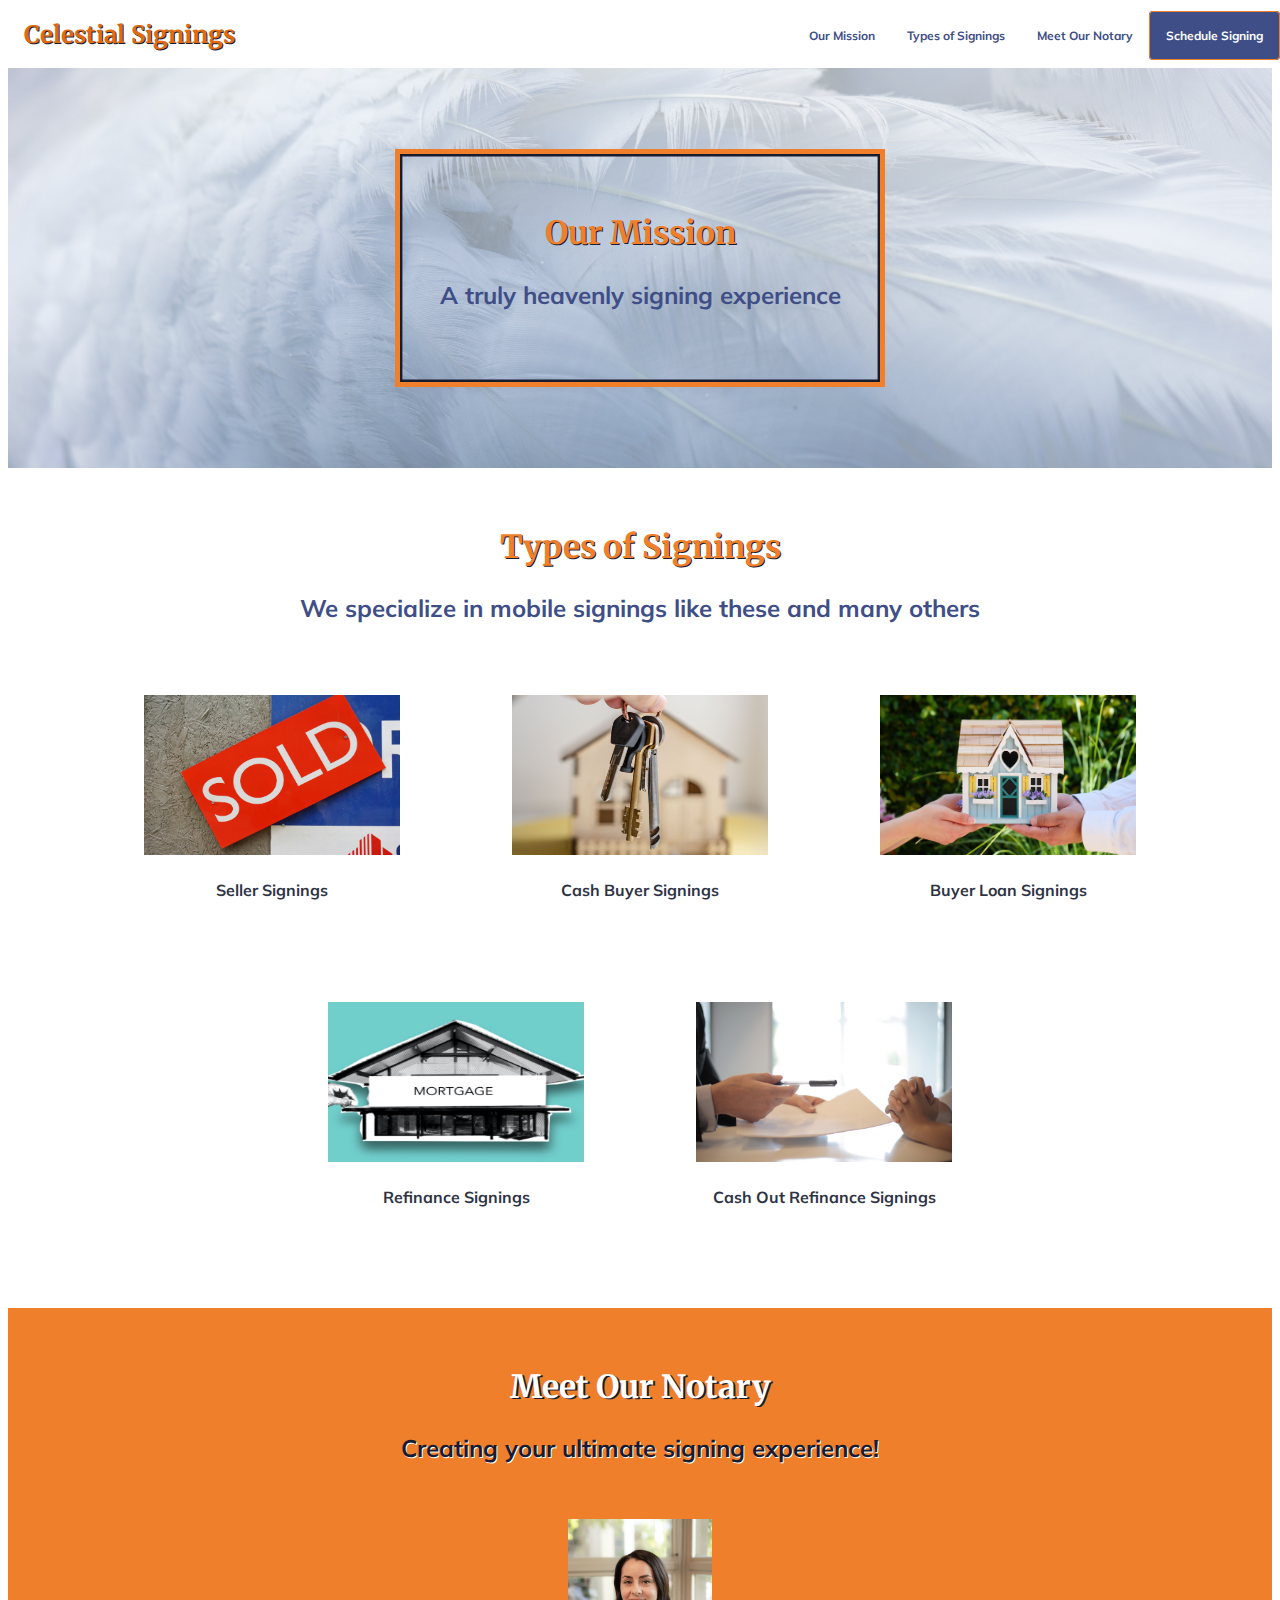
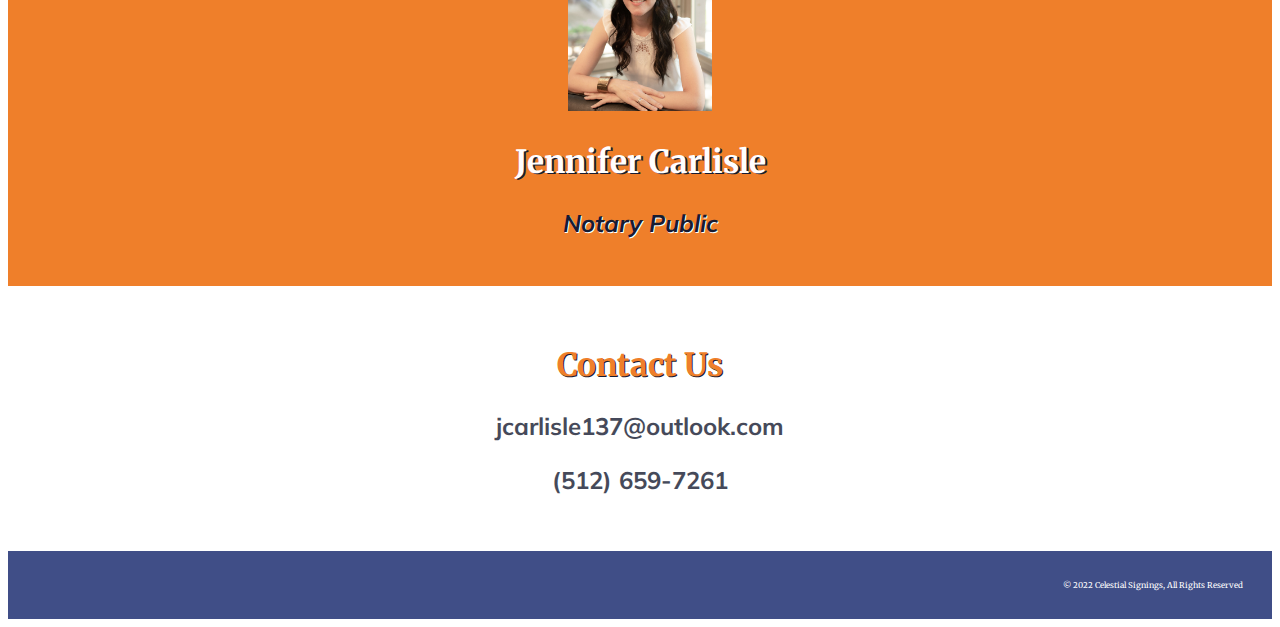
<file: CelestialSignings/index.html>
<!DOCTYPE html>

<html>

<head>
  <link href="https://fonts.googleapis.com/css?family=Merriweather|Muli:300" rel="stylesheet">
  <link rel="shortcut icon" href="favicon.ico" type="image/x-icon">
  <link rel="stylesheet" href="./Resources/CSS/styles.css" type="text/css">
  <meta name="viewport" content="width=device-width, initial-scale=1.0">  
  <meta charset="UTF-8">
</head>

<body>

  <!-- Header -->
  <header>
    <nav class="navbar">
      <div class="desktop-logo">
        <a href="index.html"><h1>Celestial Signings</h1></a>
      </div>
      <div class="desktop">
        <ul>
          <li><a href="#mission">Our Mission</a></li>
          <li><a href="#types-of-signings">Types of Signings</a></li>
          <li><a href="#notary-section">Meet Our Notary</a></li>
          <li><a href="#" class="button">Schedule Signing</a></li>
        </ul>
      </div>
    </nav>
  </header>

  <!-- Main Content -->
  <div class="main-content">

    <!-- Mission Section -->
    <div class="section">
      <div id="mission">
        <div class="mission-container">
          <div class="content-center">
            <h2 class="cursive">Our Mission</h2>
            <h3 class="striking">A truly heavenly signing experience</h3>
          </div>
        </div>
      </div>
    </div>

    <!-- Types of Signings Section -->
    <div class="section">
      <div id="types-of-signings">
        <div class="content-center">
          <h2 class="cursive">Types of Signings</h2>
          <h3 class="striking">We specialize in mobile signings like these and many others</h3>

        <div class="signings-container">
          <div class="signing">
            <figure class="image-container">
              <img src="./Resources/Images/Sold.jpg" /><figcaption><h4>Seller Signings</h4></figcaption>
            </figure>          
          </div>
          <div class="signing">
              <figure class="image-container">
                <img src="./Resources/Images/Keys2.jpg" /><figcaption><h4>Cash Buyer Signings</h4></figcaption>
              </figure>              
          </div>
          <div class="signing">
              <figure class="image-container">
                <img src="./Resources/Images/Home.jpg" /><figcaption><h4>Buyer Loan Signings</h4></figcaption>
              </figure>
          </div>
          <div class="signing">
              <figure class="image-container">
                <img src="./Resources/Images/Mortgage2.jpg" /><figcaption><h4>Refinance Signings</h4></figcaption>
              </figure>
          </div>
          <div class="signing">
              <figure class="image-container">
                <img src="./Resources/Images/Pen.jpg" /><figcaption><h4>Cash Out Refinance Signings</h4></figcaption>
              </figure>
          </div>
        </div>
      </div>
    </div>

     <!-- Notary Section -->
    <div class="section">
      <div id="notary-section">
        <div class="notary-section-content">
          <div class="content-center">
            <h2>Meet Our Notary</h2>
            <h3>Creating your ultimate signing experience!</h3>
          </div>
          <div class="images-container">
            <div class="notary-image-container">
              <img src="./Resources/Images/JenniferCarlise-4.jpg" />
            </div>
            <div class="content">
              <h2>Jennifer Carlisle</h2>
              <h3><em>Notary Public</h3></em></h3>
            </div>
          </div>
        </div>
      </div>
    </div>

    <!-- Contact Information -->
    <div class="section">
      <div id="contact-information-section">
        <div class="content-center">
          <h2>Contact Us</h2>
          <h3>jcarlisle137@outlook.com</h3>
          <h3>(512) 659-7261</h3>
        </div>
      </div>
    </div>
  </div>

  <!-- Footer -->
  <footer>
    <div class="footer">
      <span class="copyright">© 2022  Celestial Signings, All Rights Reserved</span>
    </div>
  </footer>
</body>

</html>
</file>
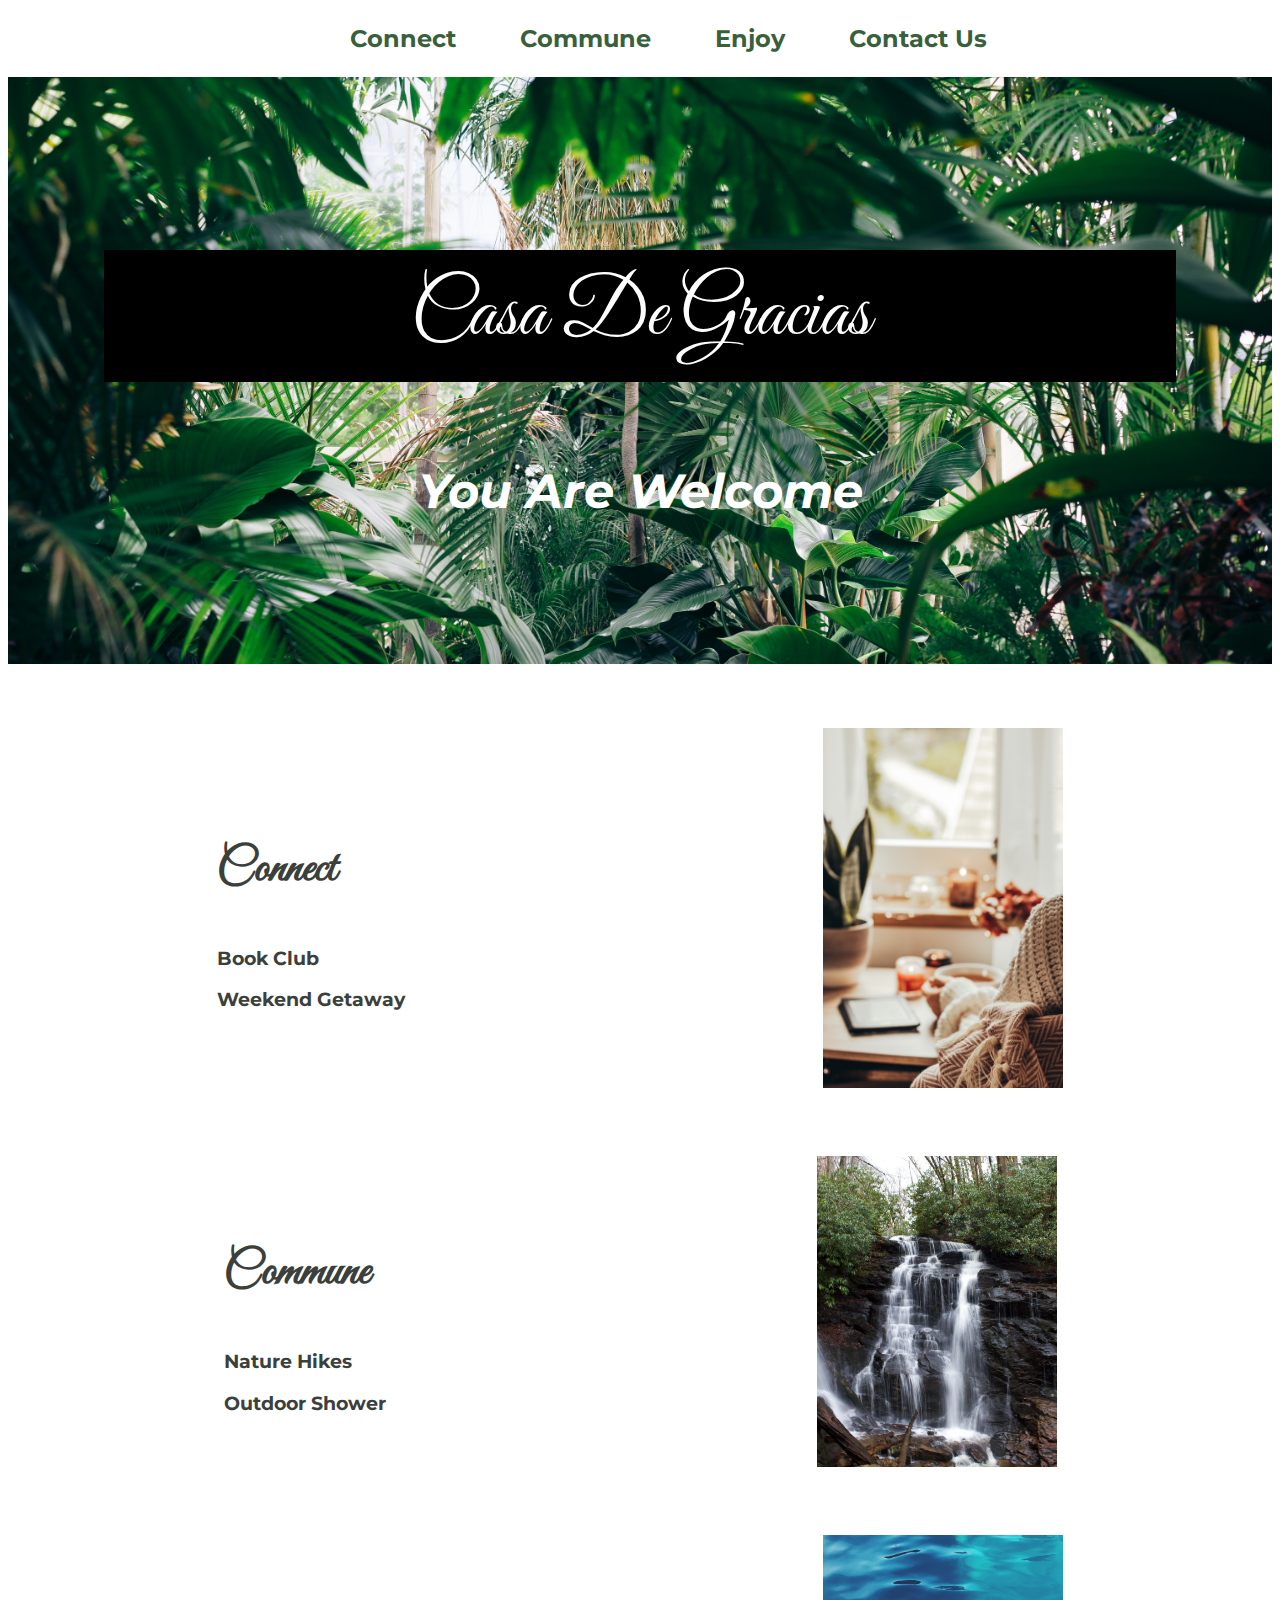
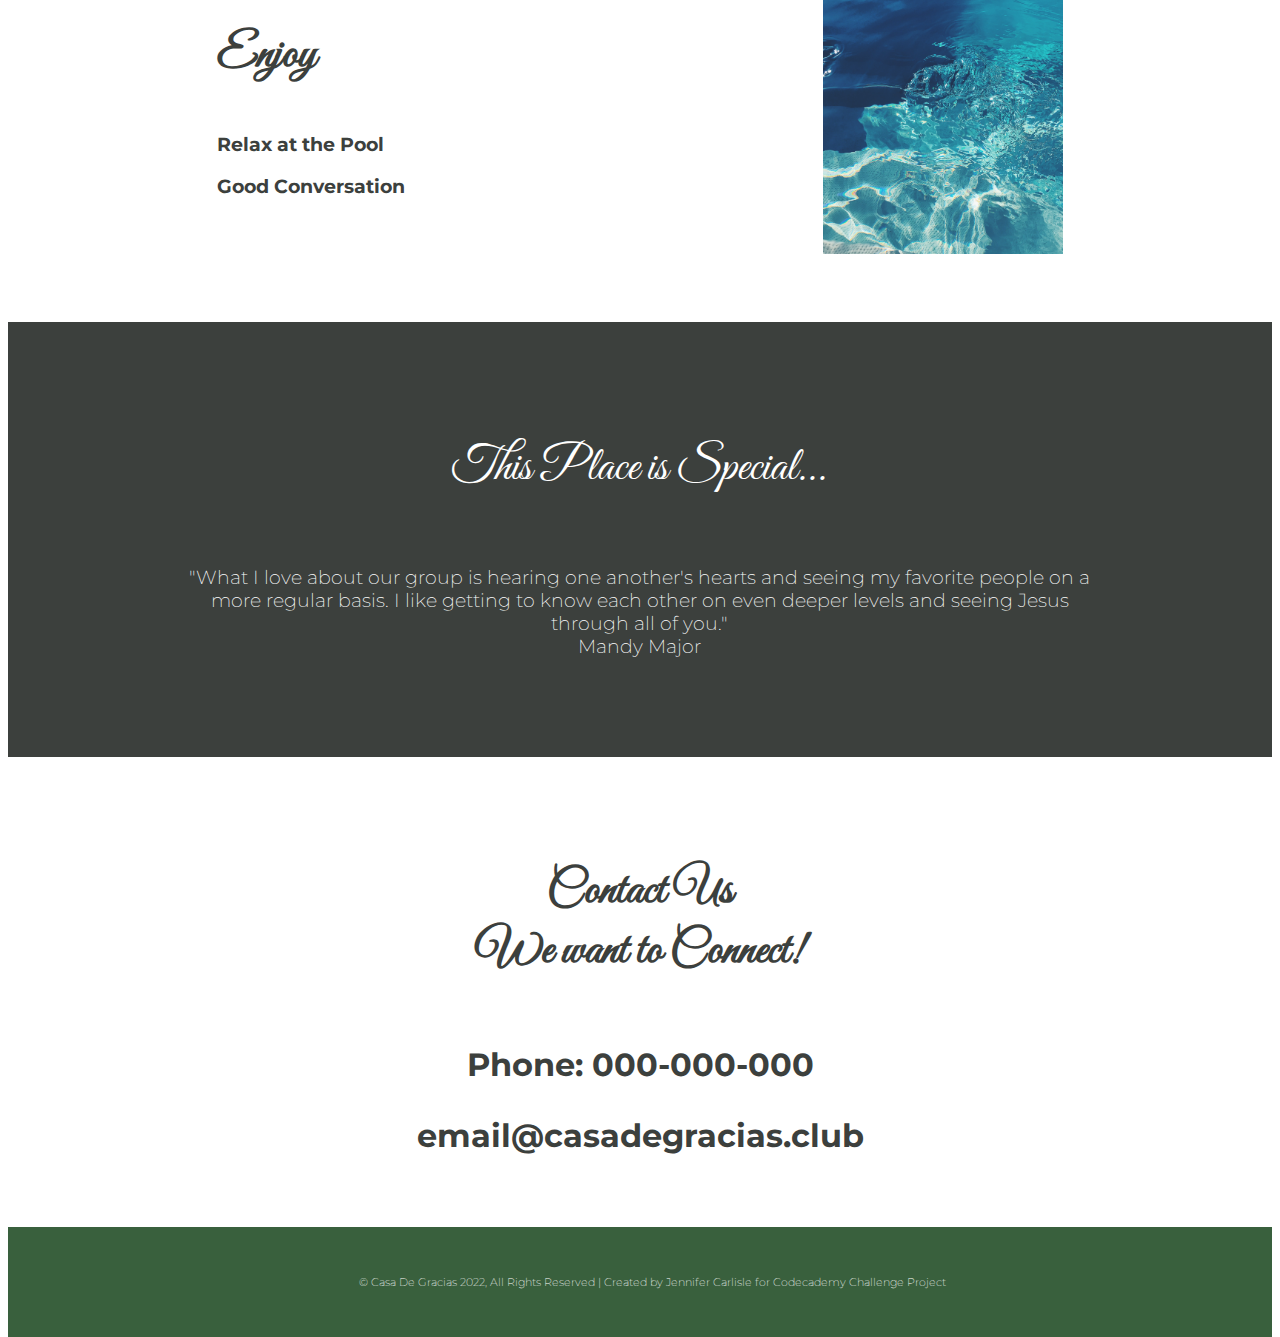
<file: ResponsiveClub/index.html>
<!DOCTYPE html>
<html lang="en">
<head>
    <link rel="stylesheet" href="./css/styles.css" type="text/css">
    <link href="https://fonts.googleapis.com/css2?family=Great+Vibes&family=Montserrat&display=swap" rel="stylesheet">
    <meta charset="UTF-8">
    <meta http-equiv="X-UA-Compatible" content="IE=edge">
    <meta name="viewport" content="width=device-width, initial-scale=1.0">
    <title>Casa De Gracias</title>
</head>

<body>
    <div class="main-content">
        <div class="section">
            <div class="nav-bar-section-container">
                <nav class="nav-bar">
                    <div class="navbar-list">
                        <ul>
                            <li><a href="#connect">Connect</a></li>
                            <li><a href="#commune">Commune</a></li>
                            <li><a href="#enjoy">Enjoy</a></li>
                            <li><a class="contact-us" href="#contact-us">Contact Us</a></li>
                        </ul>
                    </div>
                </nav>
            </div>
        </div>
        <div class="section">
            <div class="banner">
                <h1><p class="heading">Casa De Gracias</p></h1>
                <h2><p class="sub-heading">You Are Welcome</p></h2>
            </div>
        </div>
        <div class="section">
            <div id="connect">
                <div class="section-container-do">
                    <div class="text">
                        <h2><p class="heading">Connect</p></h2>
                        <h3><p class="sub-heading">Book Club</p></h3>
                        <h3><p class="sub-heading">Weekend Getaway</p></h3>
                    </div>
                    <div class="image-container">
                        <img src="./Images/Cozy.jpg" alt="Picture of a Cozy Chair">
                    </div>
                </div>
            </div>
        </div>
        <div class="section">
            <div id="commune">
                <div class="section-container-do">
                    <div class="text">
                        <h2><p class="heading">Commune</p></h2>
                        <h3><p class="sub-heading">Nature Hikes</p></h3>
                        <h3><p class="sub-heading">Outdoor Shower</p></h3>
                    </div>
                    <div class="image-container">
                        <img src="./Images/Waterfall.jpg" alt="Picture of a Waterfall">
                    </div>
                </div>
            </div>
        </div>
        <div class="section">
            <div id="enjoy">
                <div class="section-container-do">
                    <div class="text">
                        <h2><p class="heading">Enjoy</p></h2>
                        <h3><p class="sub-heading">Relax at the Pool</p></h3>
                        <h3><p class="sub-heading">Good Conversation</p></h3>
                    </div>
                    <div class="image-container">
                        <img src="./Images/Pool.jpg" alt="Picture of A Swimming Pool">
                    </div>
                </div>
            </div>
        </div>
        <div class="section">
            <div id="quote">
                <div class="section-container-quote">
                    <div class="quote-text">
                        <h2><p class="heading">This Place is Special...</p></h2>
                        <h3><p class="sub-heading">"What I love about our group is hearing
                             one another's hearts and seeing my favorite people on a more
                              regular basis.  I like getting to know each other on even
                               deeper levels and seeing Jesus through all of you."<br> 
                               Mandy Major</p></h3>
                    </div>  
                </div>
            </div>
        </div>
        <div class="section">
            <div id="contact-us">
                <div class="section-container">
                    <h2><p class="smaller">Contact Us<br>We want to Connect!</p></h2>
                    <h3><p class="smallest">Phone: 000-000-000</p></h3>
                    <h3><p class="smallest">email@casadegracias.club</p></h3>
                </div>
            </div>
        </div>
    <footer>
        <h4><p class="subheading">© Casa De Gracias 2022, All Rights Reserved | Created by Jennifer Carlisle for Codecademy Challenge Project</p></h4>
        

    </footer>
</body>
</html>
</file>
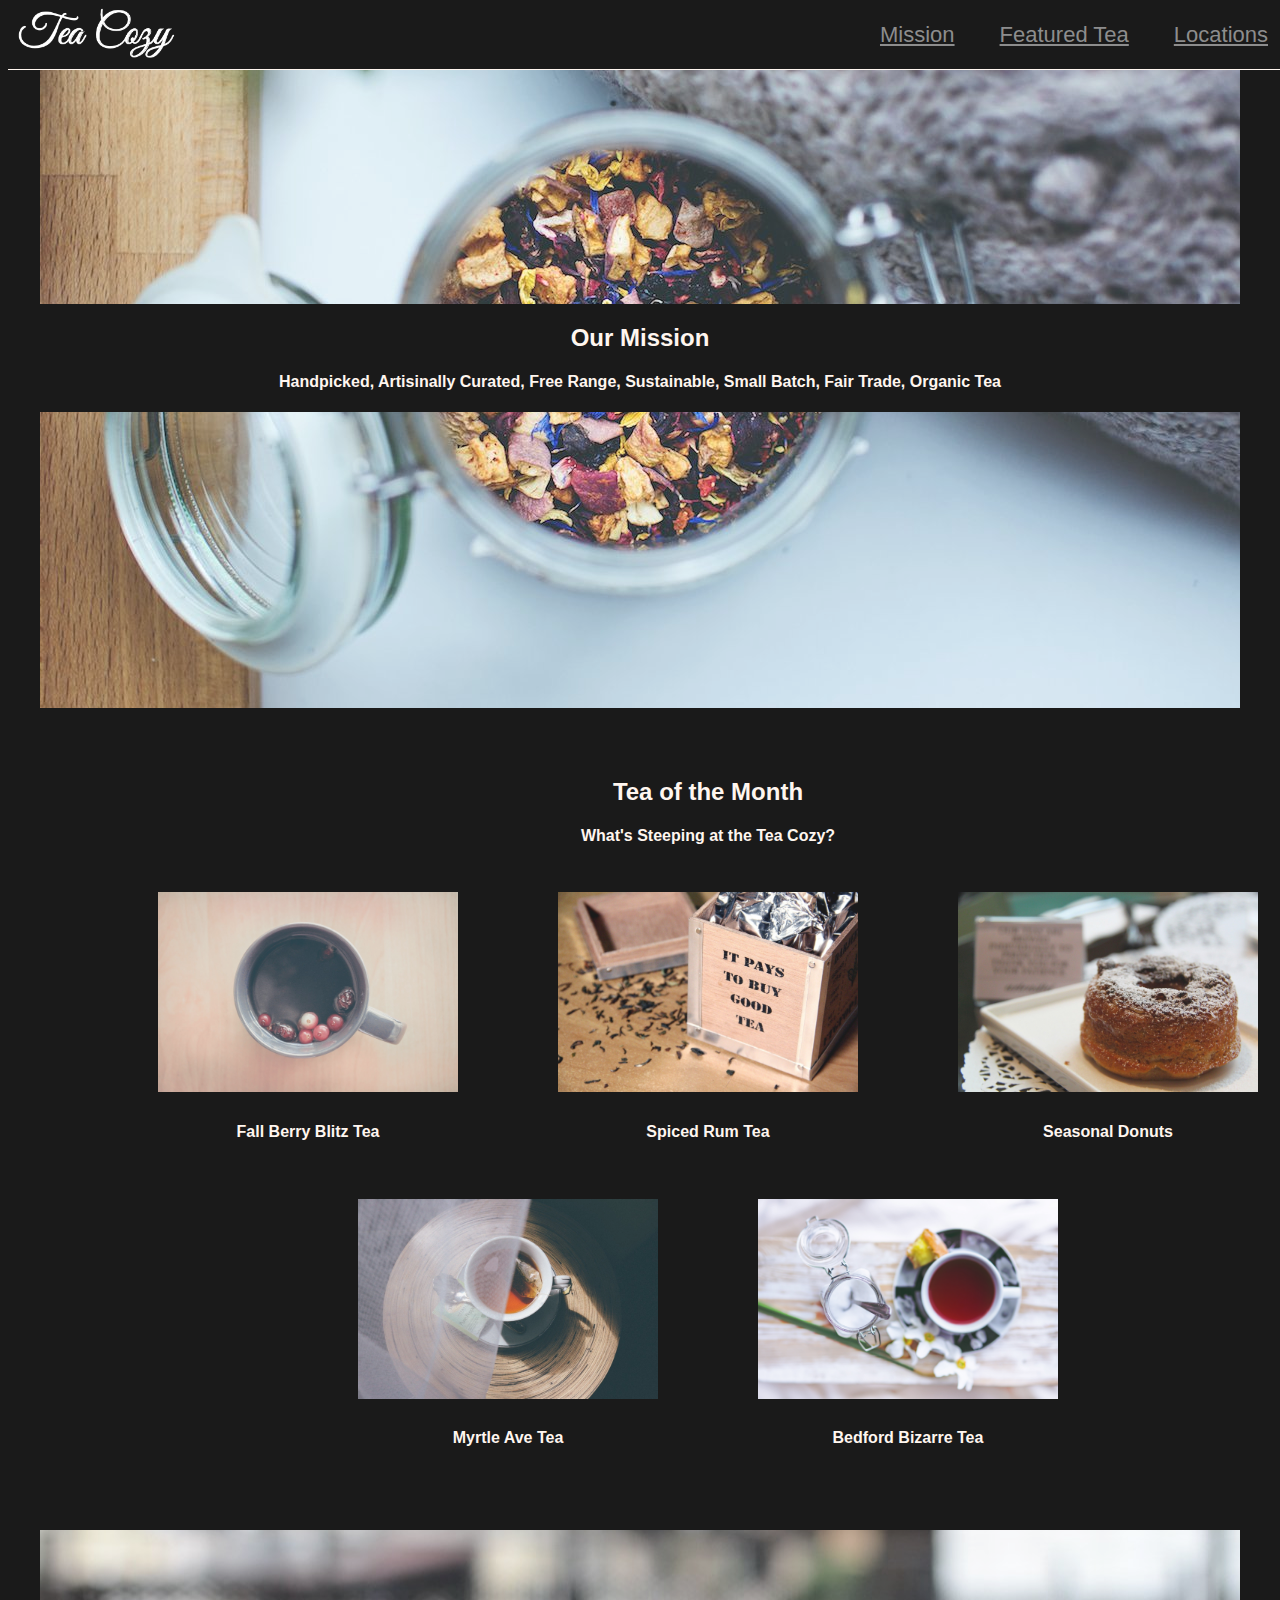
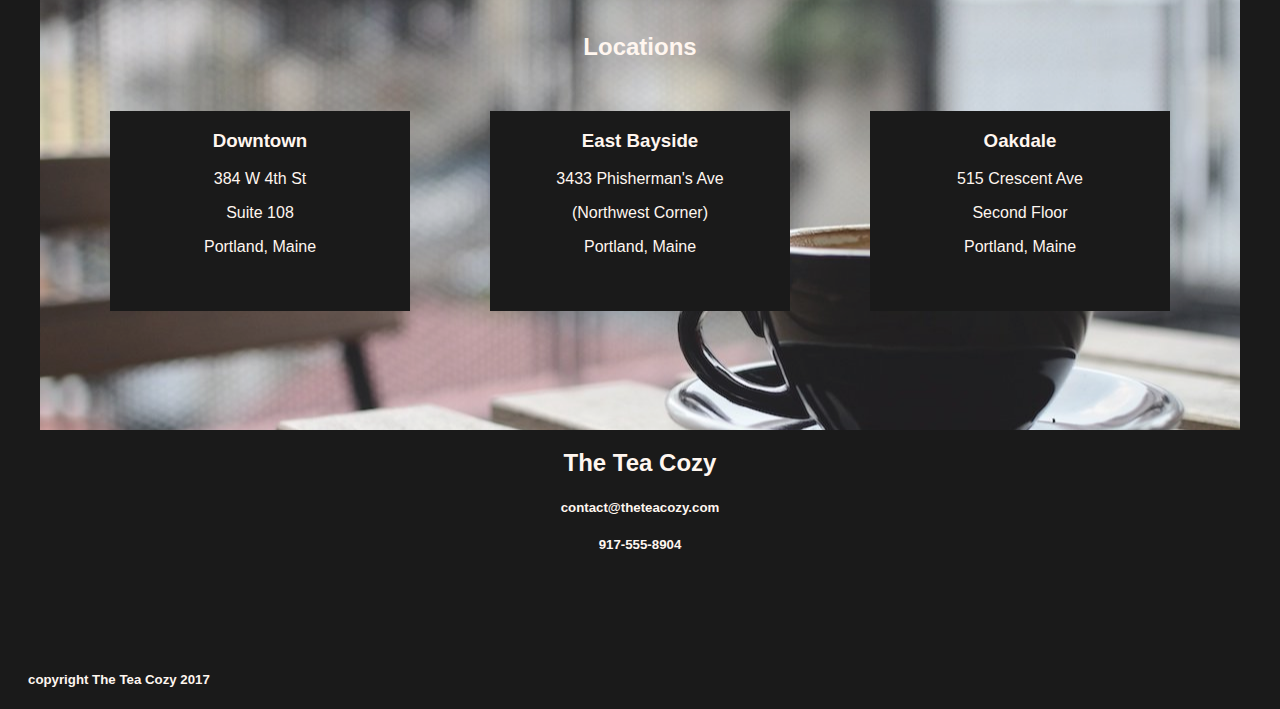
<file: TeaCozy/index.html>
<!DOCTYPE html>
<html lang="en">
<head>
    <meta charset="UTF-8">
    <meta http-equiv="X-UA-Compatible" content="IE=edge">
    <meta name="viewport" content="width=device-width, initial-scale=1.0">
    <title>Tea Cozy</title>
    <link href="./CSS/styles.css" rel="stylesheet">

<body>

    <header>    

        <!--Site Navigation-->

        <nav class="navbar">
            <ul class="site-nav-left">
                <li>
                    <img src="CSS/Images/img-tea-cozy-logo.png" />
                </li>
            </ul>

            <ul class="site-nav-right">
                <li><a href="#mission">Mission</a></li>
                <li><a href="#featuredtea">Featured Tea</a></li>
                <li><a href="#locations">Locations</a></li>
            </ul>
        </nav>

    </header>


    <main>

    <!--Our Mission Section-->

        <div id="mission">
            <div class="missionbackground">
                <div class="missionheading">
                    <h2>Our Mission</h2>
                    <h4>Handpicked, Artisinally Curated, Free Range, Sustainable, Small Batch, Fair Trade, Organic Tea </h4>
                </div>
            </div>
        </div>

    <!--Tea of the Month Section-->

        <div id="featuredtea">
            <div class="teaheading"> 
                <h2>Tea of the Month</h2>
                <h4>What's Steeping at the Tea Cozy?</h4>
            </div>
        
            <div class="teacard">
                <div class="teaitem">
                    <figure><img src="CSS/Images/img-berryblitz.jpg" /><figcaption><h4>Fall Berry Blitz Tea</h4></figcaption></figure>
                    <figure><img src="CSS/Images/img-spiced-rum.jpg" /><figcaption><h4>Spiced Rum Tea</h4></figcaption></figure>
                    <figure><img src="CSS/Images/img-donut.jpg" /><figcaption><h4>Seasonal Donuts</h4></figcaption></figure>
                    <figure><img src="CSS/Images/img-myrtle-ave.jpg" /><figcaption><h4>Myrtle Ave Tea</h4></figcaption></figure>
                    <figure><img src="CSS/Images/img-bedford-bizarre.jpg" /><figcaption><h4>Bedford Bizarre Tea</h4></figcaption></figure>
                </div>
            </div>
        </div>

    <!--Locations Section-->

        <div id="locations"> 
            <div class="locationheading">
                <h2>Locations</h2>
            </div>   
                    
            <div class="locationcardcontainer">
                <div class="locationcard"> 
                    <h3>Downtown</h3>
                    <p>384 W 4th St</p>
                    <p>Suite 108</p>
                    <p>Portland, Maine</p>
                </div>

                <div class="locationcard">
                    <h3>East Bayside</h3>
                    <p>3433 Phisherman's Ave</p>
                    <p>(Northwest Corner)</p>
                    <p>Portland, Maine</p>
                </div>
                
                <div class="locationcard">
                    <h3>Oakdale</h3>
                    <p>515 Crescent Ave</p>
                    <p>Second Floor</p>
                    <p>Portland, Maine</p>
                </div>
            </div>
        </div>

    </main>
    
    <!--Footer-->

    <footer>
        <div class="footer-contact">
            <h2>The Tea Cozy</h2>
            <h5>contact@theteacozy.com</h5>
            <h5>917-555-8904</h5>
        </div>
        
        <div class="footer-copyright">
            <h5>copyright The Tea Cozy 2017</h5>
        </div>

    </footer>
</body>
</html>
</file>
<file: CelestialSignings/Resources/CSS/styles.css>
/* Universal Elements */

html {
    font-size: 16px;
    box-sizing: border-box;
}

h1 {
    Font-Size: 1.5rem;
    Font-Family: 'Merriweather', Serif; 
    color: hsl(26, 86%, 47%);
    text-shadow: 1px 1px #181E34;
}

h2 {
    text-align: center;
    font-size: 2rem;
    Font-Family: 'Merriweather', Serif; 
    color: hsl(26, 86%, 55%);
    text-shadow: 1px 1px #181E34;
}

h3 {
    Font-Family: 'Muli', Sans-Serif;
    Font-Size: 1.5rem;
    text-align: center;
    color: hsl(228, 36%, 39%);
    padding-bottom: 1rem;
}

h4 {
    Font-Family: 'Muli', Sans-Serif;
    Font-Size: 1rem;
    text-align: center;
    color: hsl(227, 36%, 14%);
    opacity: 0.9;
    padding-bottom: 1rem;
}

span {
    color: white;
    font-size: 0.5rem;
    padding: 1rem;
    Font-Family: 'Merriweather', Serif;
}

.main-content {
    margin-top: 4.25rem;    
    position: relative;
    display: block;
       
    
}

.content-center {
    padding: 2rem 2rem;
}

.image-container img {
    height: 10rem;
    width: 16rem;
}

.content {
    text-align: center;
}
/* Navigation Section */

.navbar {
    background-color: white;
    display: flex;
    justify-content: space-between;
    align-items: center;
    width: 100%;
    position: fixed;
    top: 0;
    z-index: 5;
}

.desktop-logo {
    padding-left: 1rem;
}


.desktop-logo a {
    text-decoration: none;
    color: hsl(227, 36%, 14%);
    font-size: 1.5rem;
    Font-Family: 'Merriweather', Serif;
    
}


.desktop {
    display: flex;
    justify-content: space-between;
    
}

.desktop ul {
    padding: 0.5rem;
    list-style-type: none;
    Font-Family: 'Muli', Sans-Serif;
    font-size: 1rem;    
    display: flex;
    font-weight: bold;
    color: hsl(227, 36%, 14%);
    
}

.desktop a {
    text-decoration: none;
    color: hsl(227, 36%, 14%);
    padding: 1rem 1rem 1rem 1rem;
    
}

/* unvisited link */
.desktop a:link {
    color: hsl(228, 36%, 39%)
}

/* visited link */
.desktop  a:visited {
    color: hsl(227, 36%, 14%)
}

/* mouse over link */
.desktop a:hover {
    color: hsl(26.98,86.67%,38.24%);
}

/* selected link */
.desktop a:active {
    color: #800000;
}



.desktop li {
    color: hsl(227, 36%, 14%);
}

.desktop li .button {
    color: white;
    background-color: hsl(228, 36%, 39%);
    border: 1px solid hsl(26, 86%, 55%);
    border-radius: 0.25rem;
}


/* Extra small devices (phones, 600px and down) */
@media only screen and (max-width: 600px) {

    .desktop-logo a {
        display: flex;
        justify-content: center;
    }

    .desktop {
        display: none;
    }
    .image-container img {
        width: 100%;
        height: auto;
    }

    .signing figure figcaption h4 {
        font-size: 1.5rem;
    }

}

/* Small devices (portrait tablets and large phones, 600px and up) */
@media only screen and (min-width: 600px) {
    .desktop a {
        font-size: 0.45rem;
    } 
}

/* Medium devices (landscape tablets, 768px and up) */
@media only screen and (min-width: 768px) {

    .desktop a {
        font-size: 0.75rem;
    }
}

/* Mission Section */

#mission {
    display: flex;
    justify-content: center;
    align-items: center;
    background-image: url("../Images/Feathers.jpg");
    background-size: cover;
    background-repeat: no-repeat;
    background-position: center;
    height: 25rem;
    margin: auto auto;
    
}

.mission-container {
    display: flex;
    align-content: center;
    justify-content: center;
    height: auto;
    width: 30rem;
    border: 0.33rem solid hsl(26, 86%, 55%);
    box-shadow:
    inset 0 0 0 0.15rem hsl(227, 36%, 14%);
    position: static;
}

#types-of-signings {
    display: flex;
    height: auto;
    position: relative;
    margin: auto auto; 
}

.signings-container {
    display: flex;
    align-content: space-between;
    justify-content: center;
    overflow: hidden;
    flex-flow: row wrap;
}

.signing {
    
    padding: 1rem 1rem;
    display: flex;
    align-items: center;
    justify-content: center;
}

.signing figure figcaption {
    text-align: center;
}

#notary-section {
    display: flex;
    align-items: center;
    justify-content: center;
    background-color: hsl(26, 86%, 55%);
    width: auto;
    height: auto;
    position: relative;
    margin: auto auto;
    padding-bottom: 1.5rem;
}

.notary-section-content {
    display: flex;
    align-items: center;
    justify-content: center;
    flex-flow: column wrap;
    text-align: center;
}



.notary-image-container img {
    width: 9rem;
    height: 12rem;
}


#notary-section h2 {
    color: white;
    text-shadow: 2px 1px hsl(227, 36%, 14%);
}

#notary-section h3 {
    color:hsl(227, 36%, 14%);
    text-shadow: 1px 1px white;
    padding: 0 0 0;
}



#contact-information-section {
    display: flex;
    align-items: center;
    justify-content: center;
    width: auto;
    height: auto;
    position: relative;
    margin: auto auto;
    
}

#contact-information-section h3 {
    color:hsl(227, 36%, 14%);
    opacity: 0.8;
    padding: 0 0 0;
}
.footer {
    display: flex;
    align-items: center;
    justify-content: flex-end;
    background-color:  hsl(228, 36%, 39%);
    padding: 0.8rem ;

}
</file>
<file: ResponsiveClub/css/styles.css>
/*Universal Styles*/

/* great-vibes-regular - latin */
@font-face {
    font-family: 'Great Vibes';
    font-style: normal;
    font-weight: 400;
    src: url('../fonts/great-vibes-v14-latin-regular.eot'); /* IE9 Compat Modes */
    src: local(''),
         url('../fonts/great-vibes-v14-latin-regular.eot?#iefix') format('embedded-opentype'), /* IE6-IE8 */
         url('../fonts/great-vibes-v14-latin-regular.woff2') format('woff2'), /* Super Modern Browsers */
         url('../fonts/great-vibes-v14-latin-regular.woff') format('woff'), /* Modern Browsers */
         url('../fonts/great-vibes-v14-latin-regular.ttf') format('truetype'), /* Safari, Android, iOS */
         url('../fonts/great-vibes-v14-latin-regular.svg#GreatVibes') format('svg'); /* Legacy iOS */
  }

/* montserrat-regular - latin */
@font-face {
    font-family: 'Montserrat';
    font-style: normal;
    font-weight: 400;
    src: url('../fonts/montserrat-v25-latin-regular.eot'); /* IE9 Compat Modes */
    src: local(''),
         url('../fonts/montserrat-v25-latin-regular.eot?#iefix') format('embedded-opentype'), /* IE6-IE8 */
         url('../fonts/montserrat-v25-latin-regular.woff2') format('woff2'), /* Super Modern Browsers */
         url('../fonts/montserrat-v25-latin-regular.woff') format('woff'), /* Modern Browsers */
         url('../fonts/montserrat-v25-latin-regular.ttf') format('truetype'), /* Safari, Android, iOS */
         url('../fonts/montserrat-v25-latin-regular.svg#Montserrat') format('svg'); /* Legacy iOS */
  }

html {
    font-size: 16px;
    box-sizing: border-box;
}

.heading {
    font-family: 'Great Vibes', cursive;
    font-size: 3rem;
    color: #3C403D;
    
}

.subheading {
    font-family: 'Montserrat', sans-serif;
    font-size: 2rem;
    padding-left: 1.5rem;
    text-align: left;
    color: #3C403D;
}



.main-content {
    position: relative;
    display: block;
    top: 4.15rem;
    min-width: 30rem;
    min-height: auto;
}

.image-container img {
    width: 15rem;
    height: auto;
}

.section {
    display: block;
}


/* Site Navigation */

.nav-bar-section-container {
    display: flex;
    align-items: center;
    justify-content: center;
    width: 100%;
    position: fixed;
    top: 0;
    z-index: 5;
    background-color: white;
}

.nav-bar {
    display: flex;
    background-color: white;
}


.nav-bar ul {
    display: flex;
    align-items: center;
    justify-content: space-between;
    text-decoration: none;
    font-size: 1.5rem;
    font-weight: bold;
    list-style-type: none;
    color: #39603D;
    max-width: 100%;
    font-family: 'Montserrat', sans-serif;
          
}

.nav-bar a {
     padding: 0.5rem 2rem;
     text-decoration: none;
     color: #39603D;
}


/* On screens that are 903px wide or less, make the menu links stack on top of each other instead of next to each other */
@media screen and (max-width: 903px) { 

    .main-content {
        top: 15.625rem;
    }

    .nav-bar {
        width: 100%;
    }

    .nav-bar ul {
        display: block;
        width: 100%;
        text-align: left;
        
    }

    .nav-bar li {
        padding: 0.3rem 0 0.3rem 0.5rem;
        margin-bottom: 1rem;
    }
}

/* Banner Section */

.banner {
    background-image: url("../Images/Palms.jpg");
    background-position: center;
    background-repeat: no-repeat;
    background-size: cover;
    color: white;
    padding: 6rem;
    text-align: center;
   
}

.banner .heading {
    font-size: 5rem;
    border: 0.5rem;
    border-color: #3C403D;
    box-shadow:
    inset 0 0 0 10rem black;
    padding: 1rem;
    color: white;
    font-weight: 300;
}

.banner .sub-heading {
    font-size: 3rem;
    font-style: italic;
    font-family: 'Montserrat', sans-serif;
    font-weight: 700;
}

@media only screen and (max-width: 706) {
    .banner .heading {
        font-size: 2rem;
    }
}


/* Content Sections */

.section-container-do {
    display: flex;
    justify-content: space-around;
    align-items: center;
    margin: 4rem 0;
}

.text .sub-heading {
    color: #3C403D;
    font-family: 'Montserrat', sans-serif;
}

/* Quote Section */

#quote {
    background-color: #3C403D;
    color: white;
}

.section-container-quote {
    display: flex;
    align-items: center;
    justify-content: flex-end;
    flex-flow: column wrap;
    padding: 4rem 4rem 4rem 4rem;
       
}

.quote-text {
    max-width: 80%;
    text-align: center;
    
}

.quote-text .heading {
    color: white;
    margin: 2rem 0;
    padding: 2rem 0;
    font-weight: 200;
}

.quote-text .sub-heading {
    font-family: 'Montserrat', sans-serif;
    font-weight: 200;
    padding: 1rem 0;
}


.section-container-quote p.sub-heading, .section-container-quote p.heading {
    margin: 0 0;
}

@media only screen and (max-width: 903) {
    .quote-text .heading, #contact-us .heading {
        font-size: 2rem;
    }

    .quote-text .sub-heading, #contact-us .sub-heading {
        font-size: 1rem;
    }
}

/* Contact Us Section */

#contact-us {
    color: #3C403D;
    display: flex;
    align-items: center;
    justify-content: center;
    padding: 2.5rem;  
    font-size: 16px;
}


.section-container {
    width: 50%;
    flex-flow: column wrap;
    text-align: center;
}

#contact-us .heading, #contact-us .sub-heading {
    margin: 0 0;
}

#contact-us .smaller {
    font-size: 3rem;
    font-family: 'Great Vibes', cursive;
    padding: 1rem 0;
    
}

#contact-us .smallest {
    font-size: 2rem;
    font-family: 'Montserrat', sans-serif;
}

/* To adjust font-size for .smaller and .smallest for screen sizes max-width 775px*/

@media screen and (max-width: 775) {
        
    .section-container .smaller {
        font-size: 1rem;
    }

    .section-container .smallest {
        font-size: 0.8rem;
    }
}

/* Footer */

footer {
    background-color: #39603D;
    padding: 1rem;
    display: flex;
    justify-content: center;
    align-items: center;
    min-width: 30rem;
    min-height: auto;
}

footer .subheading {
    font-size: 0.7rem;
    color: white;
    font-family: 'Montserrat', sans-serif;
    font-weight: 200;
}
</file>
<file: TeaCozy/CSS/styles.css>
html {
    font-family: helvetica;
    color: seashell;
    opacity: 0.9;
    background-color: black;
    
       
}

.navbar {
    position: fixed;
    border-bottom: 1px solid seashell;
    top: 0;
    width: 100%;
    height: 69px;   
    background-color: black;
    display: flex;
    justify-content: space-between;
    align-items: center;    
}

.site-nav-left {
    text-align: left;
    padding-left: 10px;
    list-style-type: none;
    display: flex;
}

.site-nav-right {
    display: flex;
    
}

.navbar .site-nav-right li {
    display: inline;
}

.navbar .site-nav-left li img {
    display: inline;
    max-height: 50px;
}

.navbar .site-nav-right li a {
   
    padding-left: 25px;
    font-size: 22px;
    color: gray;
    text-decoration: underline;
    margin-right: 20px;
    
}

.missionbackground {
    margin: 0 auto;
    background-image: url("./Images/img-mission-background.jpg");
    background-repeat: no-repeat;
    background-size: cover;
    background-position: center;
    height: 700px;
    width: 1200px;
    display: flex;
    align-items: center;
    justify-content: center;
    flex-flow: row wrap;   
}

.missionheading {
    background-color: black;
    text-align: center; 
    width: 1200px;
}

#featuredtea {
    margin: auto auto;
    width: 1400px;
    background-color: black;
    display: flex;
    flex-flow: row wrap;
    justify-content: center;
    align-content: center;
}

.teaheading {
    margin-top: 50px;
    background-color: black;
    text-align: center;
    width: 1400px;
}

.teaitem {
    width: 1400px;
    background-color: black;
    display: flex;
    flex-flow: row wrap;
    align-content: center;
    justify-content: center;
    margin-bottom: 50px;
}



#featuredtea .teacard .teaitem figure img {
    height: 200px;
    width: 300px;
    margin: 10px 10px;
    min-width: 0;
    
}
  
figcaption h4 {
    text-align: center;
    line-height: 0.5;
}

#locations {
    margin: auto auto;
    background-image: url("./Images/img-locations-background.jpg");
    background-repeat: no-repeat;
    background-size: cover;
    background-position: center;
    height: 500px;
    width: 1200px;
    display: flex; 
    align-content: center;
    justify-content: center;  
    flex-flow: row wrap;
}

#locations .locationheading {
    display: flex;
    margin-top: 15px;
    margin-bottom: 15px;
    justify-content: center;    
    align-items: center;
    text-align: center;
}

#locations .locationcardcontainer {
    display: flex;
    justify-content: center;
    align-items: center;
    flex-flow: row wrap;
}

.locationcard {
    text-align: center;
    margin: 15px 40px 50px;
    width: 300px;
    height: 200px;
    background-color: black;
    list-style: none;
    opacity: 1;
}

.footer-contact {
    text-align: center;
    height: 200px;
}

.footer-copyright {
    text-align: left;
    margin-left: 20px;
}
</file>
